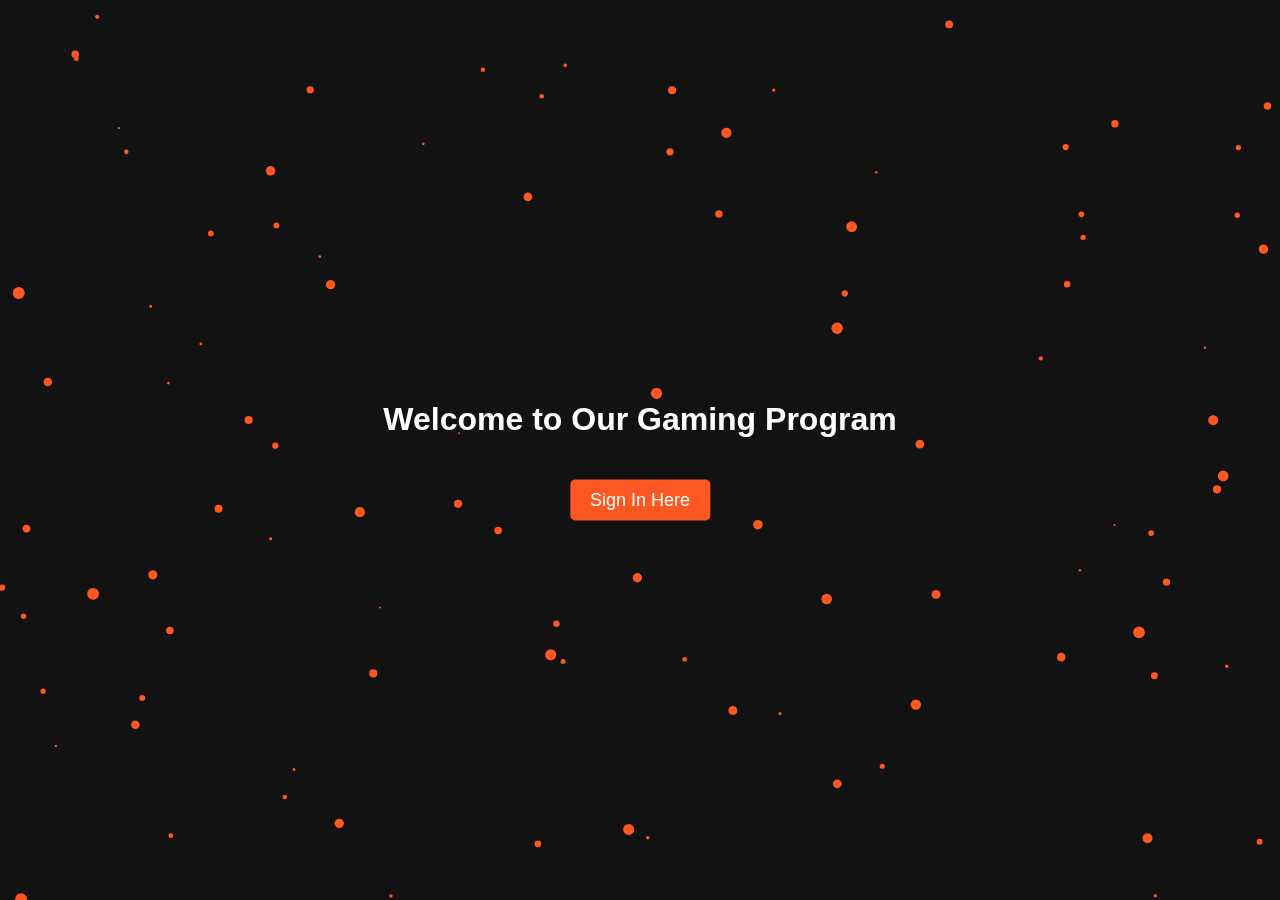
<file: index.html>
<!DOCTYPE html>
<html lang="en">
<head>
  <meta charset="UTF-8">
  <meta name="viewport" content="width=device-width, initial-scale=1.0">
  <title>Gaming Program</title>
  <link rel="stylesheet" href="style.css">
</head>
<body>
  <div class="container">
    <canvas id="animationCanvas"></canvas>
    <div class="overlay">
      <h1>Welcome to Our Gaming Program</h1>
      <button onclick="redirectToForm()">Sign In Here</button>
    </div>
  </div>
  <script src="script.js"></script>
</body>
</html>
</file>
<file: style.css>
/* General styles */
body {
    margin: 0;
    font-family: Arial, sans-serif;
    color: #fff;
    background: #121212;
    display: flex;
    justify-content: center;
    align-items: center;
    height: 100vh;
  }
  
  .container {
    position: relative;
    width: 100%;
    height: 100%;
    overflow: hidden;
  }
  
  /* Canvas fills the screen */
  canvas {
    display: block;
    width: 100%;
    height: 100%;
  }
  
  /* Overlay for text and button */
  .overlay {
    position: absolute;
    top: 50%;
    left: 50%;
    transform: translate(-50%, -50%);
    text-align: center;
  }
  
  button {
    margin-top: 20px;
    padding: 10px 20px;
    font-size: 18px;
    background: #ff5722;
    color: #fff;
    border: none;
    border-radius: 5px;
    cursor: pointer;
  }
  
  button:hover {
    background: #e64a19;
  }
  
  /* Form page container */
  .form-container {
    padding: 20px;
    text-align: center;
  }
</file>
